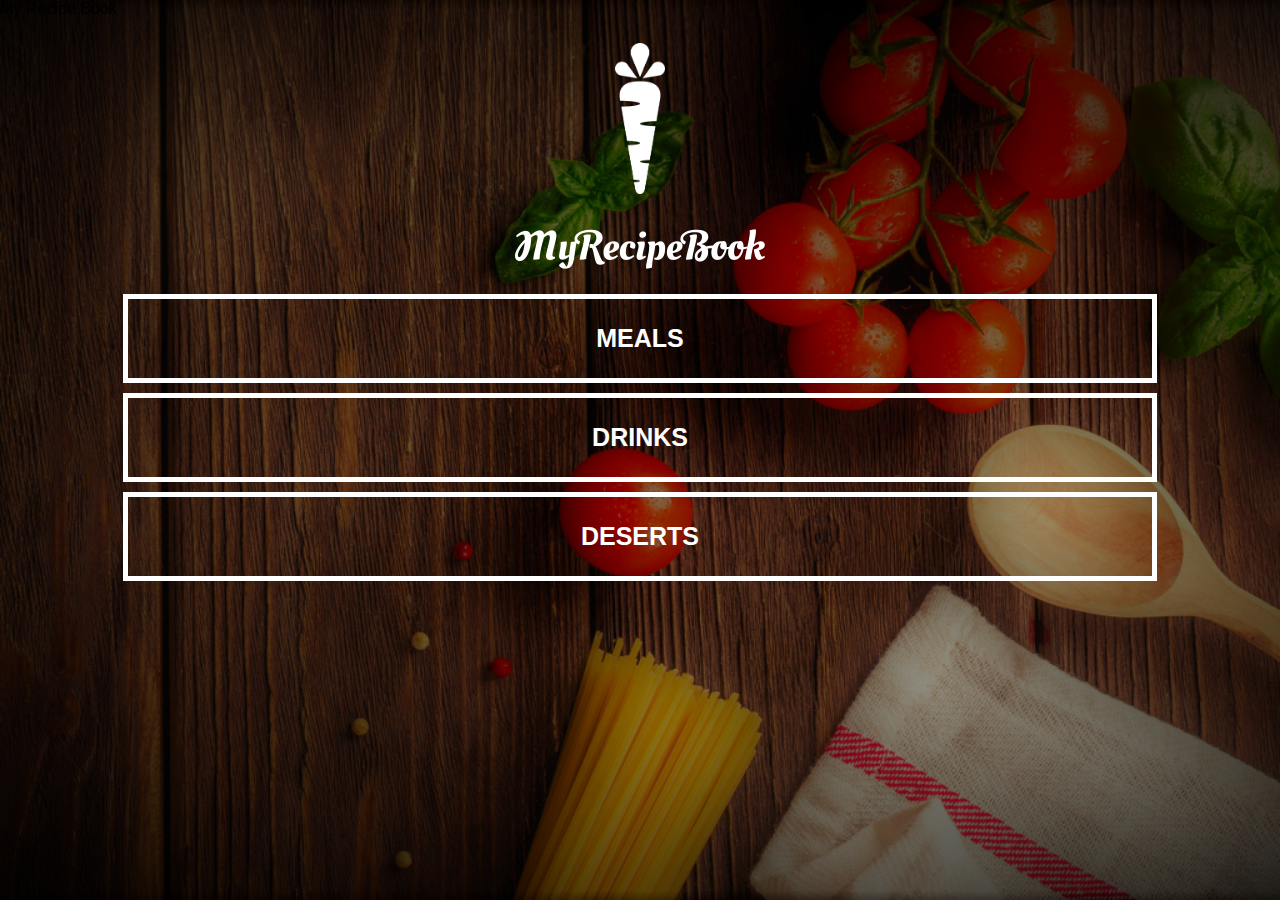
<file: index.html>
<!DOCTYPE html>
<html>
      <head>
         <tittle>My Recipe Book</tittle>
         <link rel="stylesheet" href="style.css">
    </head>
       <body class="body-home">
        <div id="home">
         <img src="images/logo-img.png" id="home-logo-img">
         <img src="images/logo-text.png" id="home-logo-text">
           
        <div class="home-menu">
        <a href="meals.html" class="home-menu-item">
        <p>Meals</p>
        </a>
        <a href="drinks.html" class="home-menu-item">
        <p>Drinks</p>
        </a>
        <a href="deserts.html" class="home-menu-item">
        <p>Deserts</p>
        </a>
    </div>      
    </div>
</body>
</html>
</file>
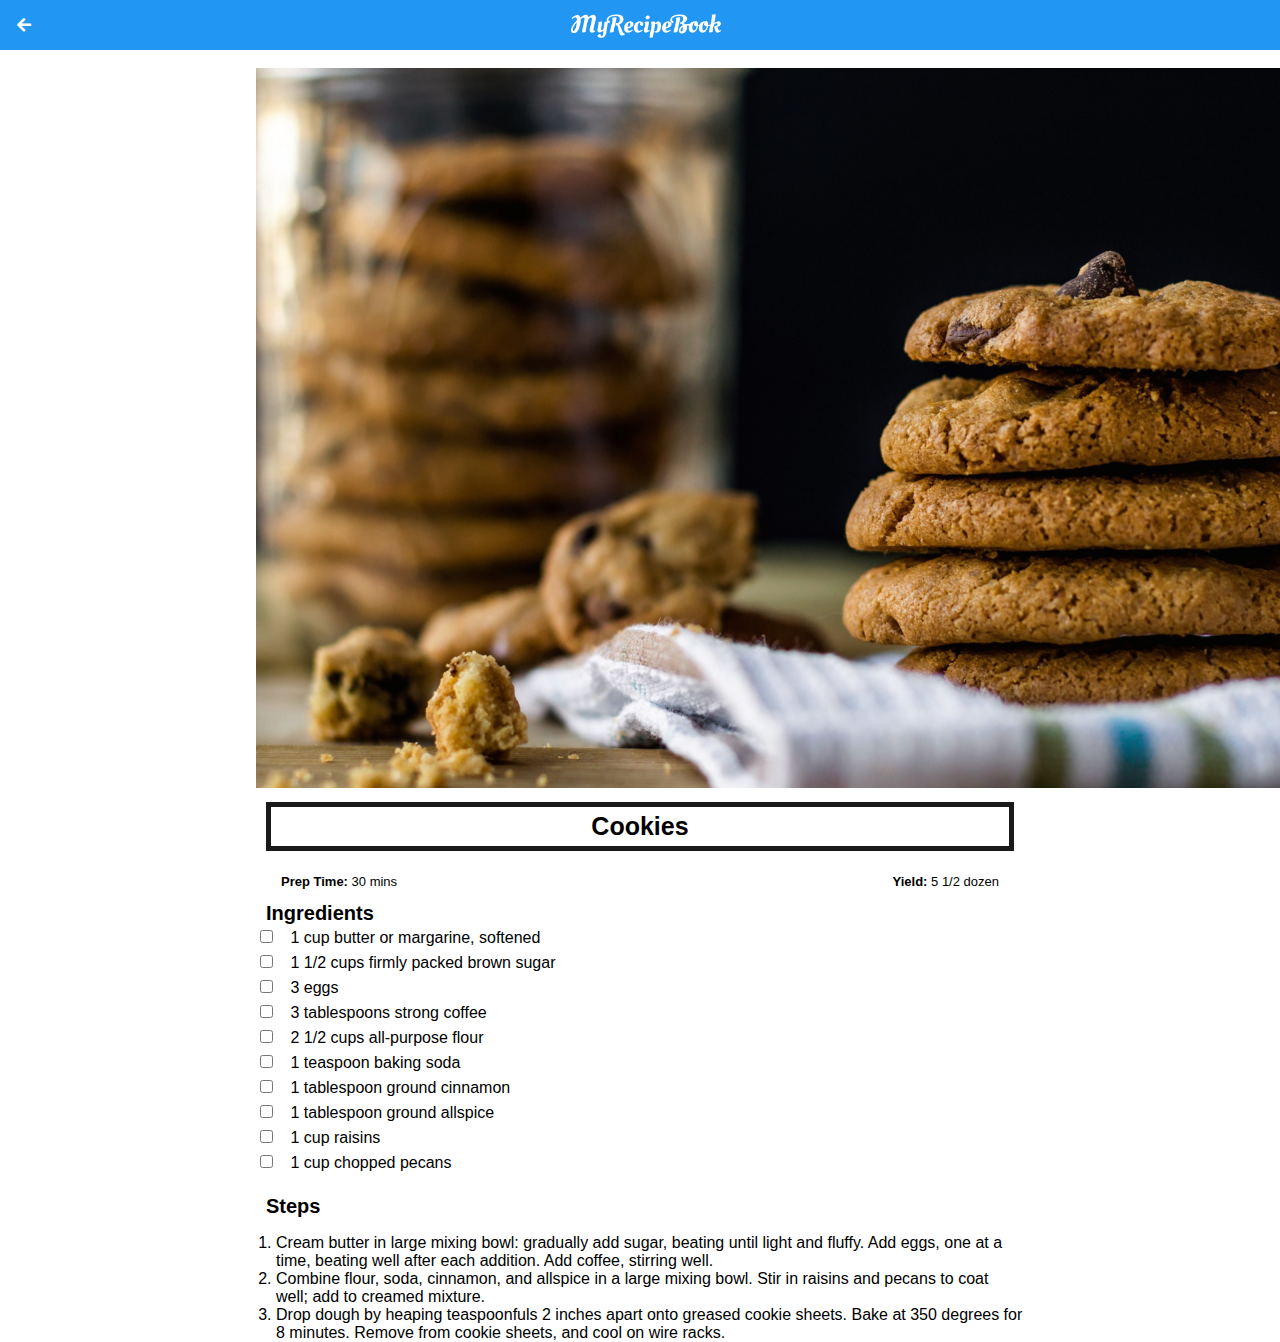
<file: cookies.html>
<!DOCTYPE html>
<html>
      <head>
          
         <tittle>My Recipe Book | Meals | Cookies</tittle>
         <link rel="stylesheet" href="style.css">
         <link rel="stylesheet" href="fontAwesome/css/all.css">
    </head>
       <body class="body-recipes">
        <div class="header">
         <a href="deserts.html">
             <i class="fas fa-arrow-left"></i>
        </a>  
        <img src="images/logo-text.png">
        </div>
        <div id="recipe">
        <img src="images/cookies.png">
        <div class="recipe-details">
        <h1>Cookies</h1>
        <div class="recipe-details-info">
        <p><b>Prep Time:</b> 30 mins</p>
        <p style="float: right"><b>Yield:</b> 5 1/2 dozen</p>
        </div>
        <div class="recipe-details-ingredients">
        <h2>Ingredients</h2>
        <input id="check-01" type="checkbox">
        <label for="check-01"> 1 cup butter or margarine, softened</label>
        <br/>
            
        <input id="check-02" type="checkbox">
        <label for="check-02"> 1 1/2 cups firmly packed brown sugar</label>
        <br/>
            
        <input id="check-03" type="checkbox">
        <label for="check-03"> 3 eggs</label>
        <br/>
            
        <input id="check-04" type="checkbox">
        <label for="check-04"> 3 tablespoons strong coffee</label>
        <br/>
        
        <input id="check-05" type="checkbox">
        <label for="check-05"> 2 1/2 cups all-purpose flour</label>
        <br/>
            
        <input id="check-06" type="checkbox">
        <label for="check-06"> 1 teaspoon baking soda</label>
        <br/>
        
        <input id="check-07" type="checkbox">
        <label for="check-07"> 1 tablespoon ground cinnamon</label>
        <br/>
        
        <input id="check-08" type="checkbox">
        <label for="check-08"> 1 tablespoon ground allspice</label>
        <br/>
        
        <input id="check-09" type="checkbox">
        <label for="check-09"> 1 cup raisins</label>
        <br/>
        
        <input id="check-10" type="checkbox">
        <label for="check-104"> 1 cup chopped pecans</label>
        <br/>
        
        </div>
        <div class="recipe-details-steps">
        <h2>Steps</h2>
            <ol>
                <li>Cream butter in large mixing bowl: gradually add sugar, beating until light and fluffy. Add eggs, one at a time, beating well after each addition. Add coffee, stirring well.</li>
                <li>Combine flour, soda, cinnamon, and allspice in a large mixing bowl. Stir in raisins and pecans to coat well; add to creamed mixture.</li>
                <li>Drop dough by heaping teaspoonfuls 2 inches apart onto greased cookie sheets. Bake at 350 degrees for 8 minutes. Remove from cookie sheets, and cool on wire racks.</li>
            </ol>
        </div>
    
    </div>      
    </div>
</body>
</html>
</file>
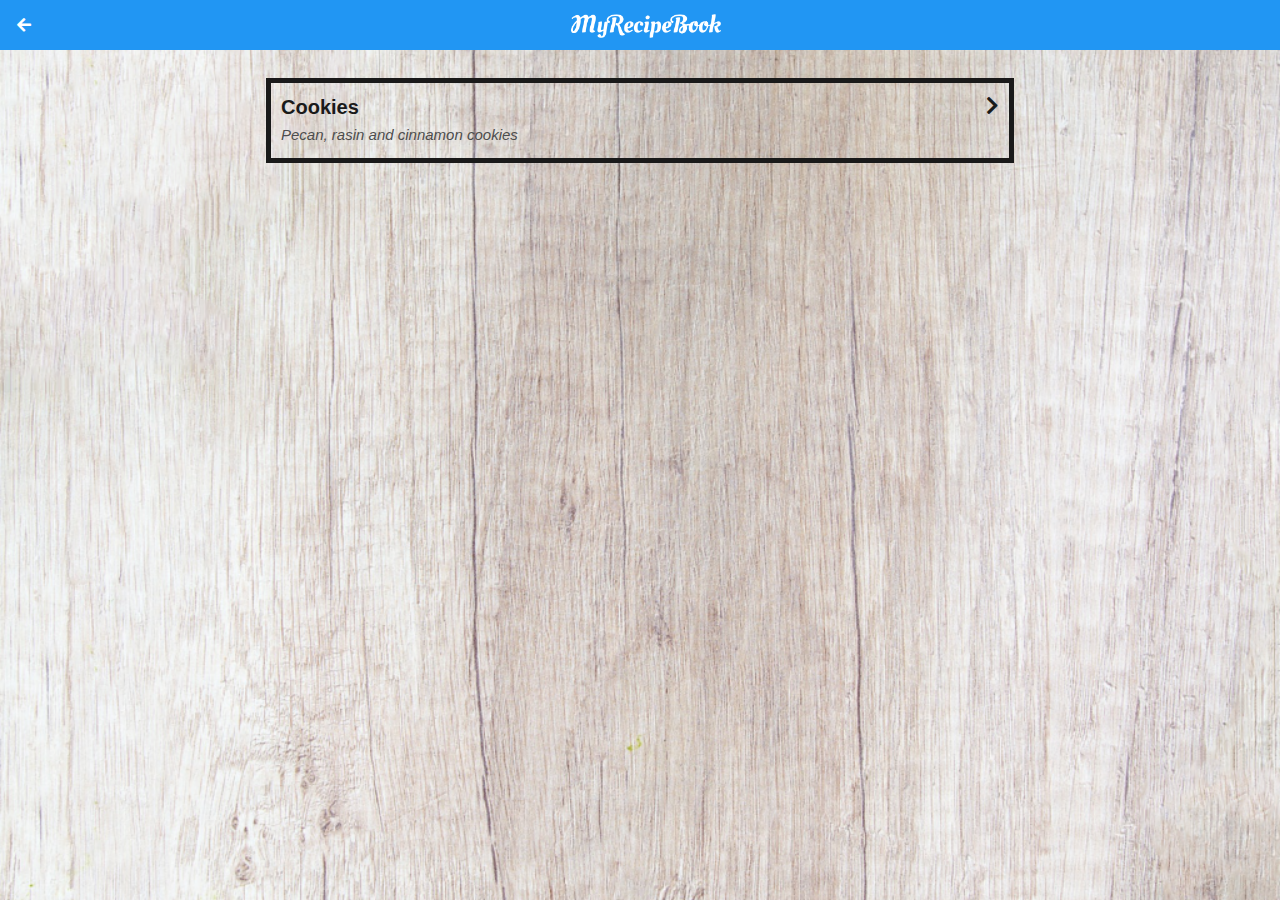
<file: deserts.html>
<!DOCTYPE html>
<html>
      <head>
          
         <tittle>My Recipe Book | Deserts</tittle>
         <link rel="stylesheet" href="style.css">
         <link rel="stylesheet" href="fontAwesome/css/all.css">
    </head>
       <body class="body-meals">
        <div class="header">
         <a href="index.html">
             <i class="fas fa-arrow-left"></i>
        </a>  
        <img src="images/logo-text.png">
        </div>
        <div id="meals">
        <div class="meals-list">
        <a href="cookies.html">
        <div class="meals-list-item">
        <h1>Cookies<i class="fas fa-chevron-right"></i></h1>
        <p>Pecan, rasin and cinnamon cookies</p>
        </div>
        </a>
    </div>      
    </div>
</body>
</html>
</file>
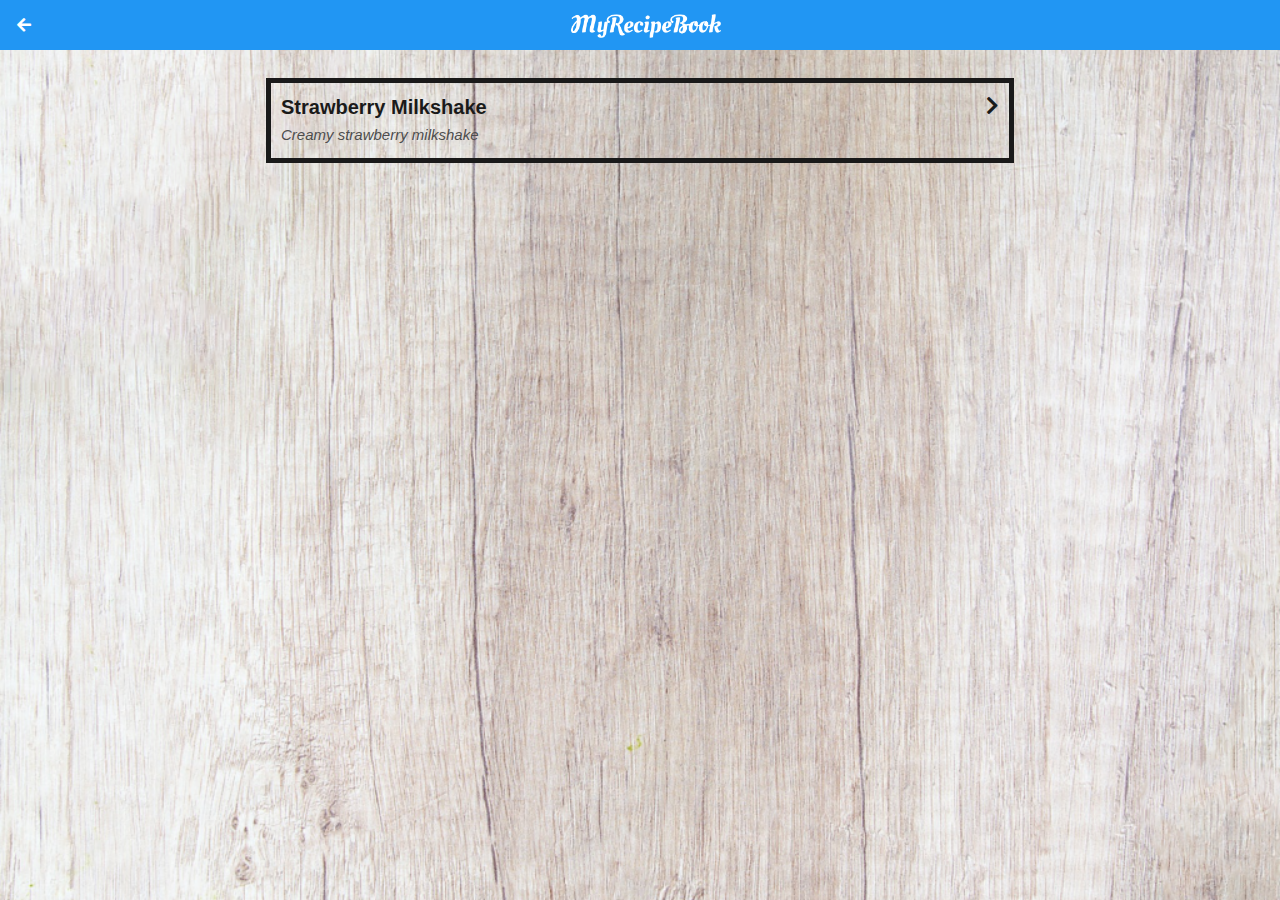
<file: drinks.html>
<!DOCTYPE html>
<html>
      <head>
         <tittle>My Recipe Book | Drinks</tittle>
         <link rel="stylesheet" href="style.css">
         <link rel="stylesheet" href="fontAwesome/css/all.css">
    </head>
       <body class="body-meals">
        <div class="header">
         <a href="index.html">
             <i class="fas fa-arrow-left"></i>
        </a>  
        <img src="images/logo-text.png">
        </div>
        <div id="meals">
        <div class="meals-list">
        <a href="stawberrymilkshake.html">
        <div class="meals-list-item">
        <h1>Strawberry Milkshake<i class="fas fa-chevron-right"></i></h1>
        <p>Creamy strawberry milkshake</p>
        </div>
        </a>
    </div>      
    </div>
</body>
</html>
</file>
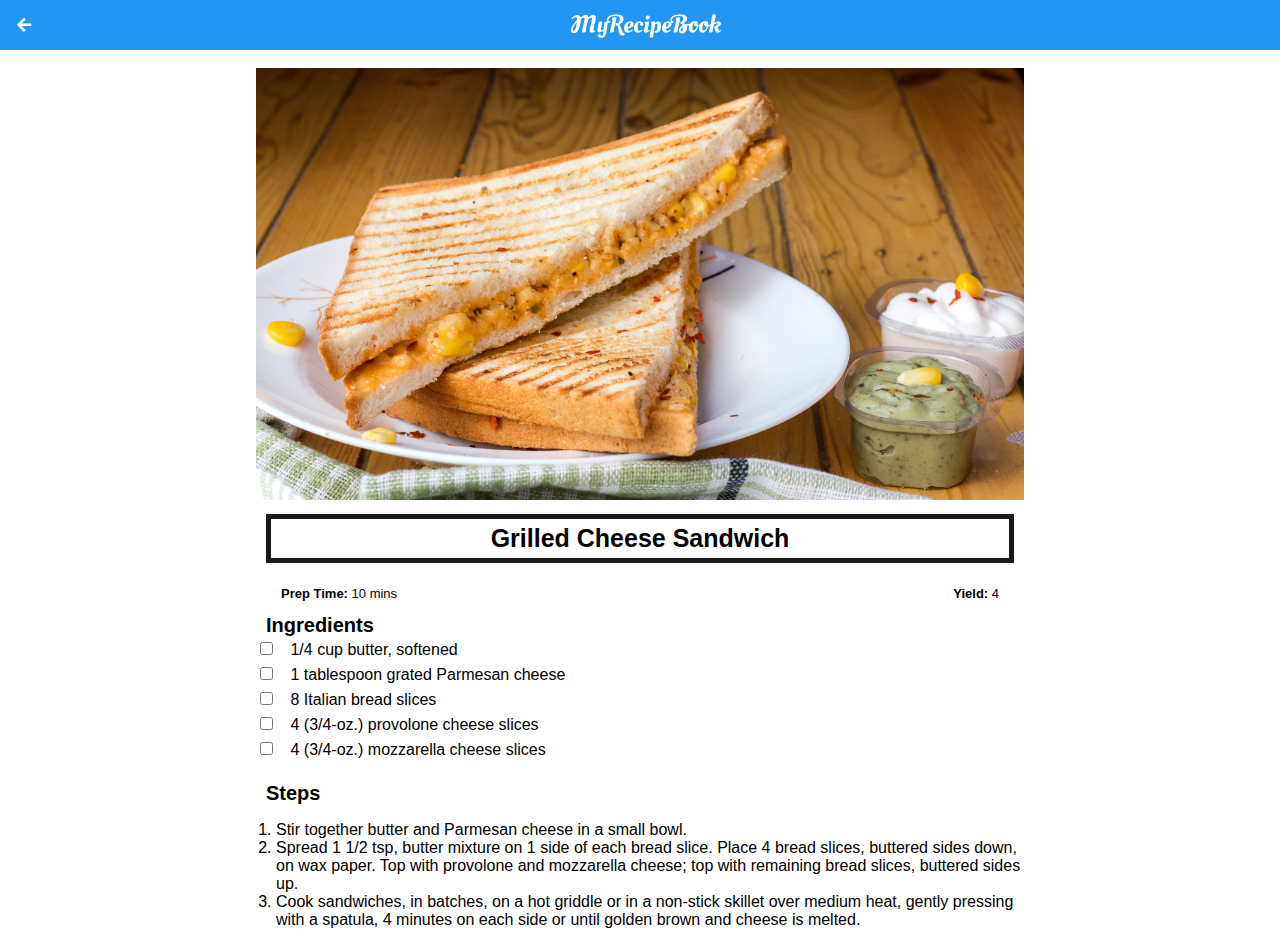
<file: grilledcheese.html>
<!DOCTYPE html>
<html>
      <head>
          
         <tittle>My Recipe Book | Meals | Grilled Cheese</tittle>
         <link rel="stylesheet" href="style.css">
         <link rel="stylesheet" href="fontAwesome/css/all.css">
    </head>
       <body class="body-recipes">
        <div class="header">
         <a href="meals.html">
             <i class="fas fa-arrow-left"></i>
        </a>  
        <img src="images/logo-text.png">
        </div>
        <div id="recipe">
        <div class="recipe-details">
        <img src="images/grilledCheese.png">
        <h1>Grilled Cheese Sandwich</h1>
        <div class="recipe-details-info">
        <p><b>Prep Time:</b> 10 mins</p>
        <p style="float: right"><b>Yield:</b> 4</p>
        </div>
        <div class="recipe-details-ingredients">
        <h2>Ingredients</h2>
        <input id="check-01" type="checkbox">
        <label for="check-01"> 1/4 cup butter, softened</label>
        <br/>
            
        <input id="check-02" type="checkbox">
        <label for="check-02"> 1 tablespoon grated Parmesan cheese</label>
        <br/>
            
        <input id="check-03" type="checkbox">
        <label for="check-03"> 8 Italian bread slices</label>
        <br/>
            
        <input id="check-04" type="checkbox">
        <label for="check-04"> 4 (3/4-oz.) provolone cheese slices</label>
        <br/>
        
        <input id="check-05" type="checkbox">
        <label for="check-05"> 4 (3/4-oz.) mozzarella cheese slices</label>
        <br/>
        
        </div>
        <div class="recipe-details-steps">
        <h2>Steps</h2>
            <ol>
                <li>Stir together butter and Parmesan cheese in a small bowl.</li>
                <li>Spread 1 1/2 tsp, butter mixture on 1 side of each bread slice. Place 4 bread slices, buttered sides down, on wax paper. Top with provolone and mozzarella cheese; top with remaining bread slices, buttered sides up.</li>
                <li>Cook sandwiches, in batches, on a hot griddle or in a non-stick skillet over medium heat, gently pressing with a spatula, 4 minutes on each side or until golden brown and cheese is melted.</li>
            </ol>
        </div>
    
    </div>      
    </div>
</body>
</html>
</file>
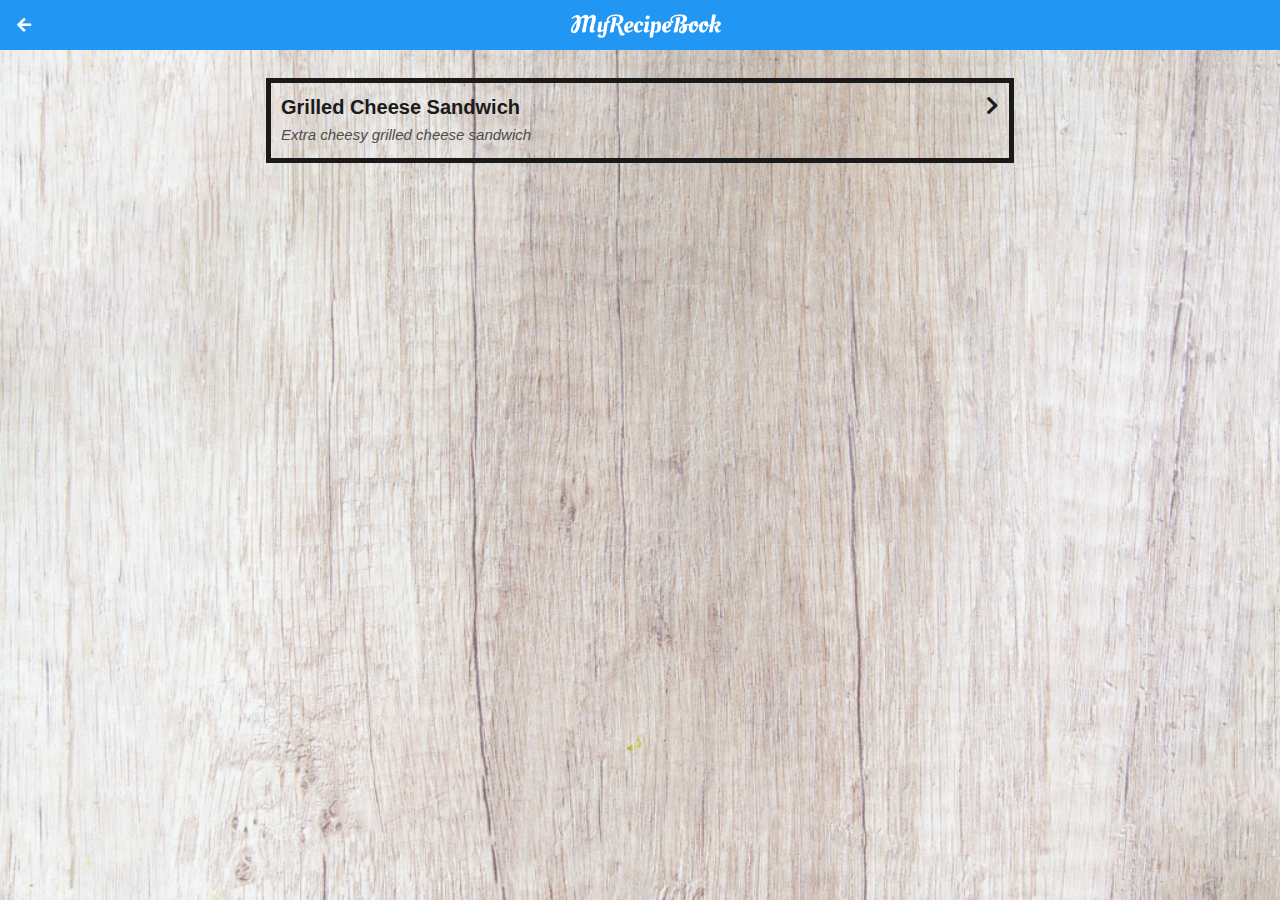
<file: meals.html>
<!DOCTYPE html>
<html>
      <head>
          
         <tittle>My Recipe Book | Meals</tittle>
         <link rel="stylesheet" href="style.css">
         <link rel="stylesheet" href="fontAwesome/css/all.css">
    </head>
       <body class="body-meals">
        <div class="header">
         <a href="index.html">
             <i class="fas fa-arrow-left"></i>
        </a>  
        <img src="images/logo-text.png">
        </div>
        <div id="meals">
        <div class="meals-list">
        <a href="grilledcheese.html">
        <div class="meals-list-item">
        <h1>Grilled Cheese Sandwich<i class="fas fa-chevron-right"></i></h1>
        <p>Extra cheesy grilled cheese sandwich</p>
        </div>
        </a>
    </div>      
    </div>
</body>
</html>
</file>
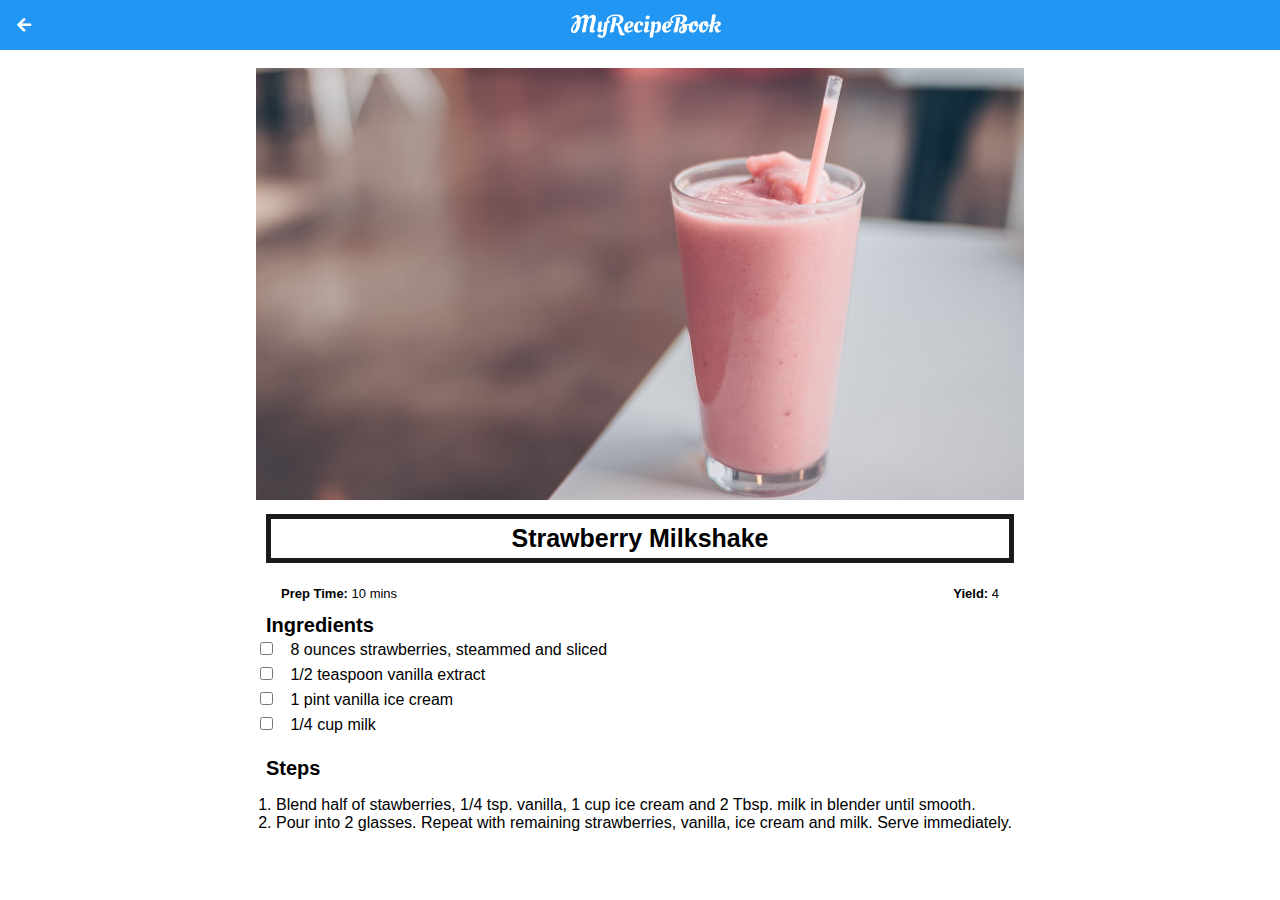
<file: stawberrymilkshake.html>
<!DOCTYPE html>
<html>
      <head>
          
         <tittle>My Recipe Book | Meals | Strawberry Milkshake</tittle>
         <link rel="stylesheet" href="style.css">
         <link rel="stylesheet" href="fontAwesome/css/all.css">
    </head>
       <body class="body-recipes">
        <div class="header">
         <a href="deserts.html">
             <i class="fas fa-arrow-left"></i>
        </a>  
        <img src="images/logo-text.png">
        </div>
        <div id="recipe">
        <div class="recipe-details">
        <img src="images/strawberryMilkshake.png">
        <h1>Strawberry Milkshake</h1>
        <div class="recipe-details-info">
        <p><b>Prep Time:</b> 10 mins</p>
        <p style="float: right"><b>Yield:</b> 4</p>
        </div>
        <div class="recipe-details-ingredients">
        <h2>Ingredients</h2>
        <input id="check-01" type="checkbox">
        <label for="check-01"> 8 ounces strawberries, steammed and sliced</label>
        <br/>
            
        <input id="check-02" type="checkbox">
        <label for="check-02"> 1/2 teaspoon vanilla extract</label>
        <br/>
            
        <input id="check-03" type="checkbox">
        <label for="check-03"> 1 pint vanilla ice cream</label>
        <br/>
            
        <input id="check-04" type="checkbox">
        <label for="check-04"> 1/4 cup milk</label>
        <br/>
        
        </div>
        <div class="recipe-details-steps">
        <h2>Steps</h2>
            <ol>
                <li>Blend half of stawberries, 1/4 tsp. vanilla, 1 cup ice cream and 2 Tbsp. milk in blender until smooth.</li>
                <li>Pour into 2 glasses. Repeat with remaining strawberries, vanilla, ice cream and milk. Serve immediately.</li>
                
            </ol>
        </div>
    
    </div>      
    </div>
</body>
</html>
</file>
<file: style.css>
html{
		height: 100%;
	}	
		
body {
		font-family: sans-serif;
		
		margin: 0;
		padding: 0;
		
		height: 100%;
	}
	

.body-home {
		background-image: url('images/background-01-port.png');
		background-position: center;
		background-attachment: fixed;
		background-repeat: no-repeat;
		background-size: cover;
	}
	

.body-meals {
		background-image: url('images/background-02-port.png');
		background-position: center;
		background-attachment: fixed;
		background-repeat: no-repeat;
		background-size: cover;
	}
	

/*==========HEADER=========*/
	

.header {
		background-color: #2196f3;
		width: 100%;
		height: 50px;
		top: 0;
		position: fixed;
		overflow: hidden;
		text-align: center;
	}
	

.header i {
		float: left;
		padding: 17px 0px 0px 17px;
		color: white;
	}
	

	.header img {
		width: 150px;
		padding-top: 14px;
		padding-right: 20px;
	}
/*==========HOME PAGE=========*/
	

#home-logo-img {
		width: 50px;
		display: block;
		margin: auto;
		padding: 25px 10px 10px 10px;
	}
	

#home-logo-text {
		width: auto;
		display: block;
		margin: auto;
		padding: 25px;
	}
	

/*====== HOME PAGE MENU======*/
		
.home-menu-item {
		text-decoration: none;
		text-transform: uppercase;
		
		color: white;;
		font-size: 25px;
		font-weight: bold;
		text-align: center;
		border: 5px solid white;
		
		display: block;
		margin: auto;
		margin-bottom: 10px;
		width: 80%;
	}
	

/*====== MEALS PAGE ======*/
	

#meals {
		padding-top:50px;
	}
	

	/*====== MEALS PAGE MENU======*/
	

.meals-list a {
		text-decoration: none;
	}
	

.meals-list-item {
		
		border: 5px solid #1a1a1a;
		margin: 10px;
	}
	

.meals-list-item h1 {
		font-weight: bold;
		font-size: 20px;
		color: #1a1a1a;
		padding-left: 10px;
	}
	

.meals-list-item i {
		float: right;
		color: #1a1a1a;
		padding-right: 10px;
	}
	

.meals-list-item p {
		font-size: 15px;
		font-style: italic;
		color: #4d4d4d;
		margin-top: -7px;
		padding-left: 10px;
	}
	

/*====== RECIPE PAGE ======*/
	

	#recipe {
		padding-top: 50px;
	}
/*====== RECIPE DETAILS ======*/
	

.recipe-details img {
		width: 100%;
	}
	

.recipe-details h1 {
		font-size: 25px;
		text-align: center;
		border: 5px solid #1a1a1a;
		margin: 10px;
		padding: 5px;
	}
	

.recipe-details h2 {
		font-size: 20px;
		text-align: left;
		margin: 0;
		margin-left: 10px;
	}
	

.recipe-details-info {
		margin-left: 25px;
		margin-right: 25px;
	}
	

.recipe-details-info p{
		font-size: 13px;
		display: inline-block;
	}
	

.recipe-details-ingredients label {
		line-height: 25px;
		margin-left: 10px;
	}
	

.recipe-details-steps {
		padding-top: 20px;
		
	}
	

.recipe-details-steps ol {
		padding-left: 20px;
	}
	

/*====== RESPONSIVE LAYOUT =======*/
	

@media only screen and (min-width: 600px) {
		#meals {
			width: 80%;
			margin: auto;
			
		}
		#recipe {
			width: 80%;
			margin: auto;
		}
	}
	

@media only screen and (min-width: 1000px){
	

	 #meals {
			width: 60%;
			margin: auto;
			
		}
		#recipe {
			width: 60%;
			margin: auto;
		}
	}
	

@media only screen and (min-width: 1500px){
	

	 #meals {
			width: 40%;
			margin: auto;
			
		}
		#recipe {
			width: 40%;
			margin: auto;
		}
	}
	

@media only screen and (min-width: 720px) {
		.body-home {
			background-image: url('images/background-01-land.png');
		}
		.body-meals {
			background-image: url('images/background-02-land.png');
		}
	}
</file>
